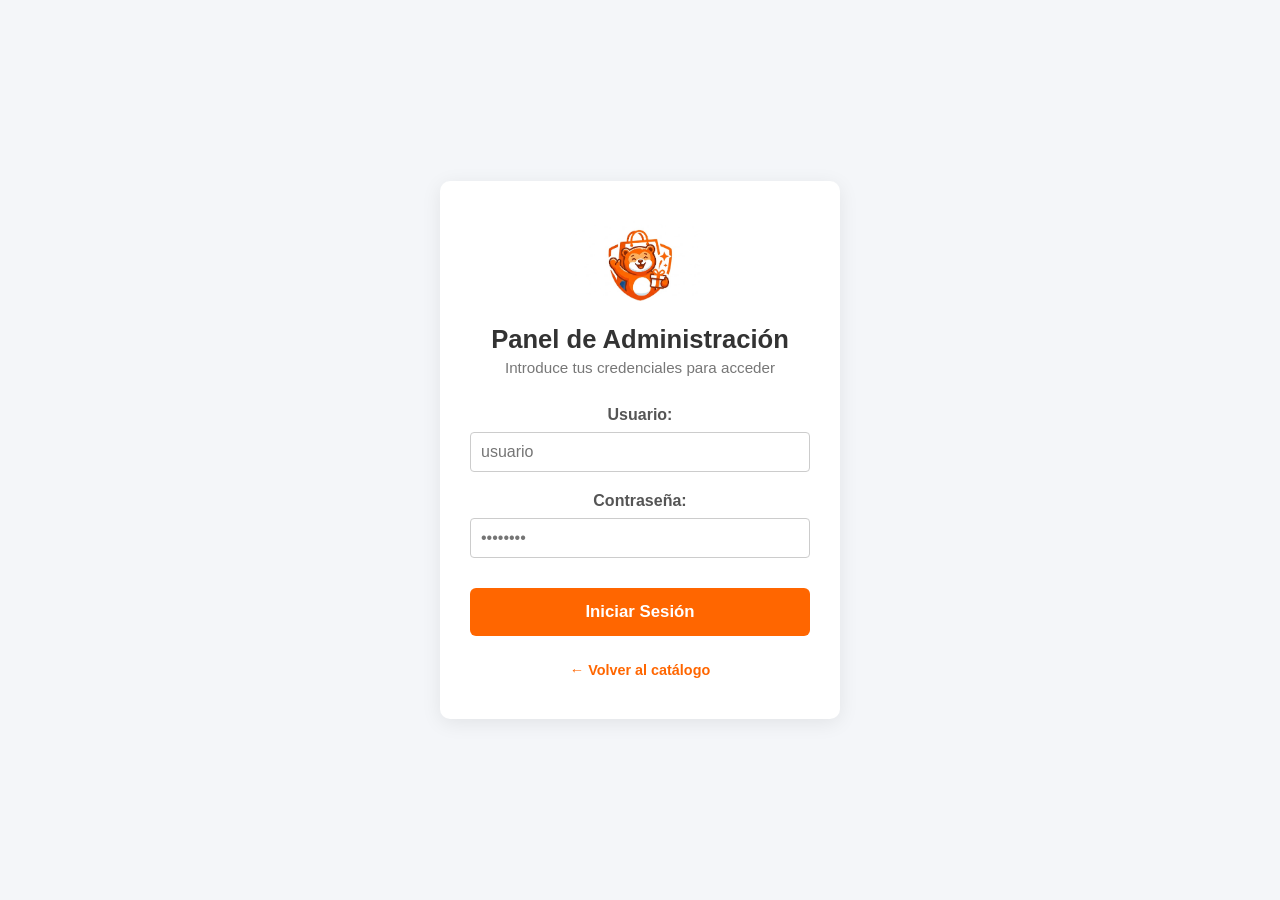
<file: index.html>
<!DOCTYPE html>
<html lang="es">
<head>
    <meta charset="UTF-8">
    <meta name="viewport" content="width=device-width, initial-scale=1.0">
    <title>Acceso Administrativo - Solutions Shield</title>
    <link rel="stylesheet" href="styles.css">
</head>
<body class="login-body">

    <!-- CONTENEDOR PRINCIPAL DEL LOGIN -->
    <div class="login-container">
        <!-- Logo institucional que te regresa al inicio si le das clic -->
        <div class="login-logo">
            <a href="index.html">
                <img src="botar.png" alt="Logo Solutions Shield" class="body-logo">
            </a>
        </div>

        <h2>Panel de Administración</h2>
        <p class="login-subtitle">Introduce tus credenciales para acceder</p>

        <!-- FORMULARIO DE ACCESO -->
        <form id="login-form">
            <div class="form-group">
                <label for="usuario">Usuario:</label>
                <input type="text" id="usuario" required placeholder="usuario" autocomplete="username">
            </div>

            <div class="form-group">
                <label for="password">Contraseña:</label>
                <input type="password" id="password" required placeholder="••••••••" autocomplete="current-password">
            </div>

            <button type="submit" class="btn-iniciar-sesion">Iniciar Sesión</button>
        </form>
        
        <!-- Enlace discreto para regresar al catálogo si te equivocaste de ruta -->
        <div class="login-footer-link">
            <a href="productos.html">← Volver al catálogo</a>
        </div>
    </div>

    <!-- SCRIPT DE VALIDACIÓN TEMPORAL (FRONT-END) -->
    <script>
        window.onload = function() {
            const formLogin = document.getElementById('login-form');

            if (formLogin) {
                formLogin.addEventListener('submit', function(event) {
                    event.preventDefault(); // Evita que la página se refresque
                    
                    const usuario = document.getElementById('usuario').value;
                    const contrasena = document.getElementById('password').value;

                    // Validación de prueba local (¡Luego la conectamos a algo más robusto!)
                    if (usuario === "admin" && contrasena === "1234") {
                        alert("¡Acceso concedido! Bienvenido al panel.");
                        window.location.href = 'admin-dashboard.html';
                        // Aquí redirigiremos a la interfaz del administrador (ej. admin-dashboard.html)
                        // window.location.href = 'admin-dashboard.html'; 
                    } else {
                        alert("Usuario o contraseña incorrectos. Intenta de nuevo.");
                    }
                });
            }
        };
    </script>
</body>
</html>
</file>
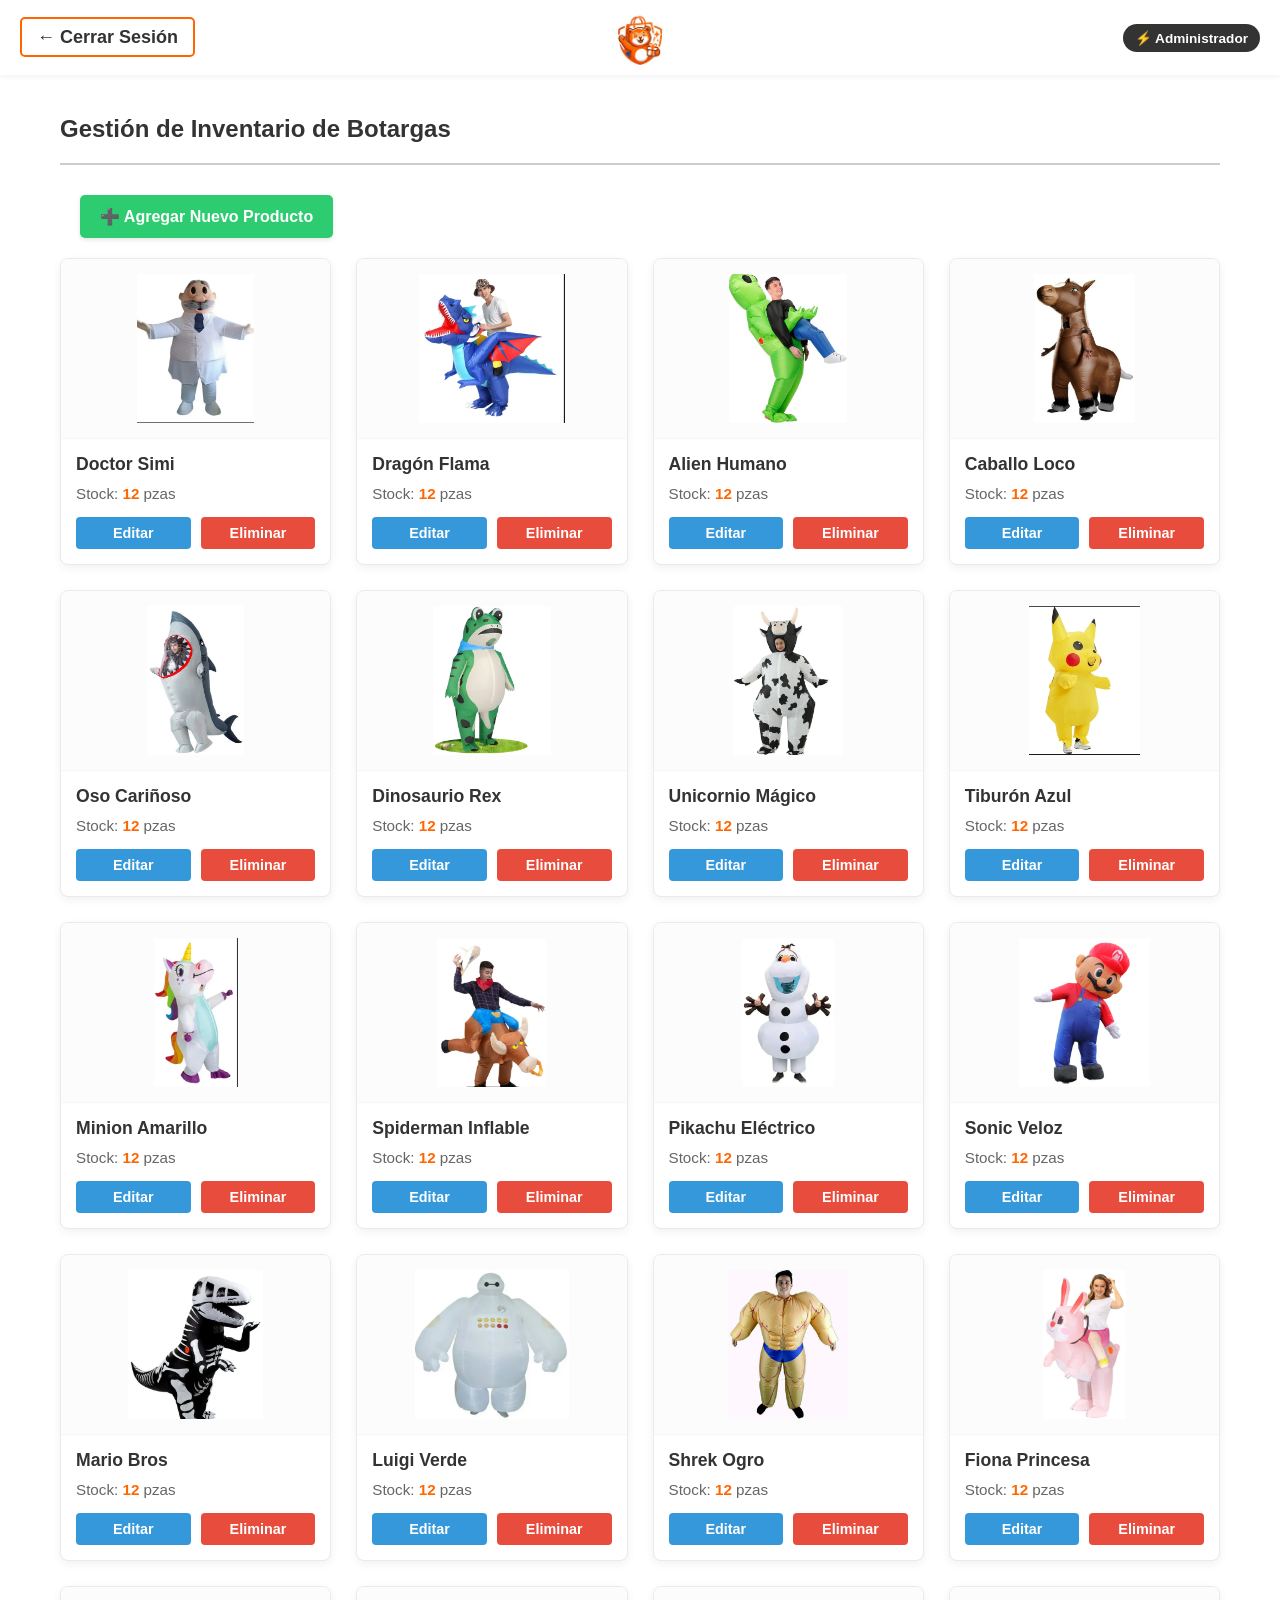
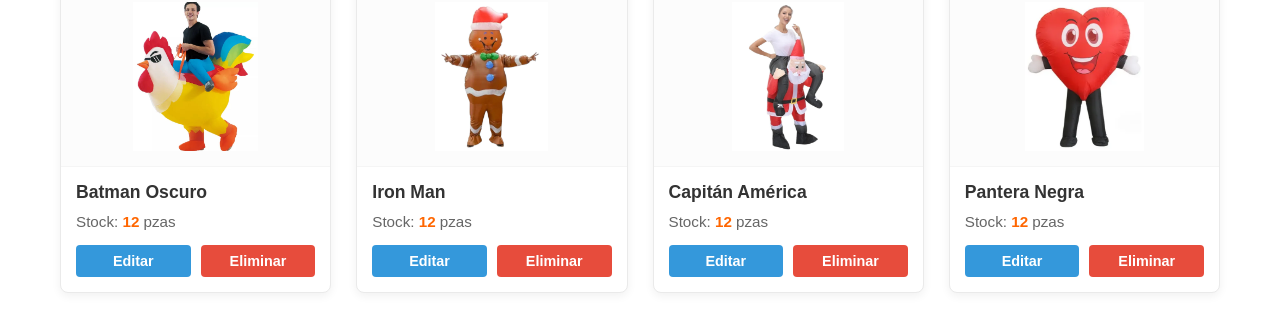
<file: admin-dashboard.html>
<!DOCTYPE html>
<html lang="es">
<head>
    <meta charset="UTF-8">
    <meta name="viewport" content="width=device-width, initial-scale=1.0">
    <title>Panel de Control - Solutions Shield</title>
    <link rel="stylesheet" href="styles.css">
</head>
<body>

    <header class="main-header">
        <div class="header-left">
            <div class="back-container">
                <a href="index.html" class="back-btn">← Cerrar Sesión</a>
            </div>
        </div>
        <div class="header-center">
            <div class="logo-link">
                <img src="botar.png" alt="Logo Solutions Shield" class="header-logo">
            </div>
        </div>
        <div class="header-right">
            <span class="admin-badge">⚡ Administrador</span>
        </div>
    </header>

  <main class="admin-main">
    <div class="admin-title-container">
        <h2>Gestión de Inventario de Botargas</h2>
    </div>

    <div class="admin-actions" style="margin: 0 0 20px 20px;">
        <button id="btn-abrir-modal" style="background-color: #2ecc71; color: white; padding: 12px 20px; border: none; border-radius: 5px; cursor: pointer; font-weight: bold; font-size: 1em; box-shadow: 0 2px 4px rgba(0,0,0,0.1);">
            ➕ Agregar Nuevo Producto
        </button>
    </div>

    <div id="modal-nuevo-producto" style="display: none; position: fixed; z-index: 1000; left: 0; top: 0; width: 100%; height: 100%; background-color: rgba(0,0,0,0.5); justify-content: center; align-items: center;">
        <div style="background-color: white; padding: 25px; border-radius: 8px; width: 400px; box-shadow: 0 4px 15px rgba(0,0,0,0.3); position: relative; font-family: sans-serif;">
            
            <h3 style="margin-top: 0; color: #2c3e50; border-bottom: 2px solid #ebd4c0; padding-bottom: 10px;">Agregar Nueva Botarga</h3>
            
            <label style="display: block; margin-top: 15px; font-weight: bold; color: #34495e;">Nombre del Producto:</label>
            <input type="text" id="new-nombre" placeholder="Ej. Botarga de Pikachu" style="width: 100%; padding: 8px; margin-top: 5px; border: 1px solid #ccc; border-radius: 4px; box-sizing: border-box;">

            <label style="display: block; margin-top: 15px; font-weight: bold; color: #34495e;">URL o Nombre de la Imagen:</label>
            <input type="text" id="new-imagen" placeholder="Ej. pikachu.png o botar.png" style="width: 100%; padding: 8px; margin-top: 5px; border: 1px solid #ccc; border-radius: 4px; box-sizing: border-box;">

            <label style="display: block; margin-top: 15px; font-weight: bold; color: #34495e;">Costo Inicial de Fábrica ($):</label>
            <input type="number" id="new-costo" placeholder="Ej. 583.33" style="width: 100%; padding: 8px; margin-top: 5px; border: 1px solid #ccc; border-radius: 4px; box-sizing: border-box;">

            <label style="display: block; margin-top: 15px; font-weight: bold; color: #34495e;">Stock Inicial:</label>
            <input type="number" id="new-stock" value="12" style="width: 100%; padding: 8px; margin-top: 5px; border: 1px solid #ccc; border-radius: 4px; box-sizing: border-box;">

            <label style="display: block; margin-top: 15px; font-weight: bold; color: #34495e;">Descripción del Producto:</label>
            <textarea id="new-descripcion" placeholder="Ej. Material premium inflable, ideal para fiestas infantiles..." style="width: 100%; padding: 8px; margin-top: 5px; border: 1px solid #ccc; border-radius: 4px; box-sizing: border-box; height: 80px; resize: none;"></textarea>

            <div style="margin-top: 25px; display: flex; justify-content: space-between;">
                <button id="btn-cerrar-modal" style="background-color: #e74c3c; color: white; padding: 10px 15px; border: none; border-radius: 4px; cursor: pointer; font-weight: bold;">Cancelar</button>
                <button id="btn-guardar-nuevo" style="background-color: #2ecc71; color: white; padding: 10px 15px; border: none; border-radius: 4px; cursor: pointer; font-weight: bold;">Guardar Producto</button>
            </div>
        </div>
    </div>

    <div id="contenedor-alertas" style="margin: 20px; padding: 15px; background: #fff3cd; border-left: 5px solid #ffc107; display: none;">
    <h4>⚠️ Avisos de Inventario Bajo:</h4>
    <ul id="lista-alertas"></ul>
</div>

    <div class="admin-grid" id="admin-grid"></div>
</main>

    <div class="modal-edit-overlay" id="edit-modal">
        <div class="modal-box modal-edit-box">
            <h3>Editar Producto</h3>
            <form id="edit-form">
                <input type="hidden" id="edit-id">

                <div class="form-group">
                    <label for="edit-nombre">Nombre del Producto:</label>
                    <input type="text" id="edit-nombre" required>
                </div>

                <div class="form-group">
                    <label for="edit-precio">Costo Inicial ($):</label>
                    <input type="number" id="edit-precio" required min="0" step="0.01" placeholder="0.00">
                </div>

                <div class="form-group">
                    <label for="edit-precio-ganancia">Precio al Público (Costo + 20% Ganancia):</label>
                    <input type="text" id="edit-precio-ganancia" class="input-readonly" readonly>
                </div>

                <div class="form-group">
                    <label for="edit-stock">Cantidad en Stock:</label>
                    <input type="number" id="edit-stock" required min="0">
                </div>
                
                <div class="form-group">
                <label for="edit-descripcion">Descripción:</label>
                <textarea id="edit-descripcion" style="width: 100%; height: 80px; padding: 8px; border: 1px solid #ccc; border-radius: 4px; box-sizing: border-box;"></textarea>
            </div>

                <div class="edit-actions-container">
                    <button type="submit" class="btn-action btn-save">Guardar Cambios</button>
                    <button type="button" class="btn-action btn-cancel" id="btn-cerrar-editor">Cancelar</button>
                </div>
            </form>
        </div>
    </div>
<script>
    const nombresDefecto = [
        "Doctor Simi", "Dragón Flama", "Alien Humano", "Caballo Loco", 
        "Oso Cariñoso", "Dinosaurio Rex", "Unicornio Mágico", "Tiburón Azul",
        "Minion Amarillo", "Spiderman Inflable", "Pikachu Eléctrico", "Sonic Veloz",
        "Mario Bros", "Luigi Verde", "Shrek Ogro", "Fiona Princesa",
        "Batman Oscuro", "Iron Man", "Capitán América", "Pantera Negra"
    ];
    
    let inventario = [];

    function cargarInventario() {
        const datosLocales = localStorage.getItem('inventarioBotargas');
        if (datosLocales) {
            inventario = JSON.parse(datosLocales);
        } else {
            for (let i = 1; i <= 20; i++) {
                inventario.push({
                    id: i,
                    nombre: nombresDefecto[i - 1] || `Botarga Modelo ${i}`,
                    precioInicial: 583.33,
                    stock: 12
                });
            }
            guardarEnStorage();
        }
    }

    function guardarEnStorage() {
        localStorage.setItem('inventarioBotargas', JSON.stringify(inventario));
    }

    function pintarProductos() {
        cargarInventario(); // Aseguramos leer lo último
        const grid = document.getElementById('admin-grid');
        let contenidoHTML = "";

        inventario.forEach(prod => {
            const rutaImagen = prod.img_custom ? prod.img_custom : `bo${prod.id}.png`;
            contenidoHTML += `
                <div class="admin-card" id="card-${prod.id}">
                    <div class="admin-card-img"><img src="${rutaImagen}" alt="${prod.nombre}"></div>
                    <div class="admin-card-info">
                        <h3>${prod.nombre}</h3>
                        <p class="admin-stock">Stock: <span id="stock-val-${prod.id}">${prod.stock}</span> pzas</p>
                        <div class="admin-actions">
                            <button class="btn-action btn-editar" onclick="abrirEditor(${prod.id})">Editar</button>
                            <button class="btn-action btn-eliminar" onclick="eliminarProducto(${prod.id})">Eliminar</button>
                        </div>
                    </div>
                </div>
            `;
        });
        grid.innerHTML = contenidoHTML;
    }

    // --- Lógica de Edición ---
    const modal = document.getElementById('edit-modal');
    const inputPrecio = document.getElementById('edit-precio');
    const inputGanancia = document.getElementById('edit-precio-ganancia');

    inputPrecio.addEventListener('input', function() {
        const valor = parseFloat(this.value) || 0;
        inputGanancia.value = `$ ${(valor * 1.20).toFixed(2)} MXN`;
    });

    function abrirEditor(id) {
        const prod = inventario.find(p => p.id === id);
        if (prod) {
            document.getElementById('edit-id').value = prod.id;
            document.getElementById('edit-nombre').value = prod.nombre;
            document.getElementById('edit-precio').value = prod.precioInicial;
            inputPrecio.dispatchEvent(new Event('input'));
            document.getElementById('edit-stock').value = prod.stock;
            document.getElementById('edit-descripcion').value = prod.descripcion_custom || "";
            modal.classList.add('active');
        }
    }

    document.getElementById('edit-form').addEventListener('submit', function(e) {
        e.preventDefault();
        const id = parseInt(document.getElementById('edit-id').value);
        const prod = inventario.find(p => p.id === id);

        if (prod) {
            prod.nombre = document.getElementById('edit-nombre').value;
            prod.precioInicial = parseFloat(document.getElementById('edit-precio').value);
            prod.stock = parseInt(document.getElementById('edit-stock').value);
            prod.descripcion_custom = document.getElementById('edit-descripcion').value;

            // Limpieza de alertas automática
            if (prod.stock >= 10) {
                let alertas = JSON.parse(localStorage.getItem('alertasAdmin')) || [];
                alertas = alertas.filter(a => a.id !== id);
                localStorage.setItem('alertasAdmin', JSON.stringify(alertas));
            }

            guardarEnStorage();
            pintarProductos();
            revisarAlertas();
            modal.classList.remove('active');
        }
    });

    function eliminarProducto(id) {
        if (confirm("¿Seguro que deseas eliminar este producto?")) {
            inventario = inventario.filter(p => p.id !== id);
            guardarEnStorage();
            pintarProductos();
            // Limpiar alerta si existía
            let alertas = JSON.parse(localStorage.getItem('alertasAdmin')) || [];
            localStorage.setItem('alertasAdmin', JSON.stringify(alertas.filter(a => a.id !== id)));
            revisarAlertas();
        }
    }

    // --- Lógica de Alertas ---
    function revisarAlertas() {
        let alertas = JSON.parse(localStorage.getItem('alertasAdmin')) || [];
        const contenedor = document.getElementById('contenedor-alertas');
        const lista = document.getElementById('lista-alertas');

        if (alertas.length > 0 && contenedor) {
            contenedor.style.display = 'block';
            lista.innerHTML = alertas.map(a => `
                <li>El producto <b>${a.nombre}</b> tiene ${a.stockActual} unidades. 
                    <button onclick="abrirEditor(${a.id})">Editar</button>
                </li>
            `).join('');
        } else if (contenedor) {
            contenedor.style.display = 'none';
        }
    }

    window.addEventListener('storage', (event) => {
        if (event.key === 'inventarioBotargas') {
            pintarProductos();
            revisarAlertas();
        }
    });

    // --- Arranque ---
    document.getElementById('btn-cerrar-editor').addEventListener('click', () => modal.classList.remove('active'));
    cargarInventario();
    pintarProductos();
    revisarAlertas();
</script>
    </script>
</body>
</html>
</file>
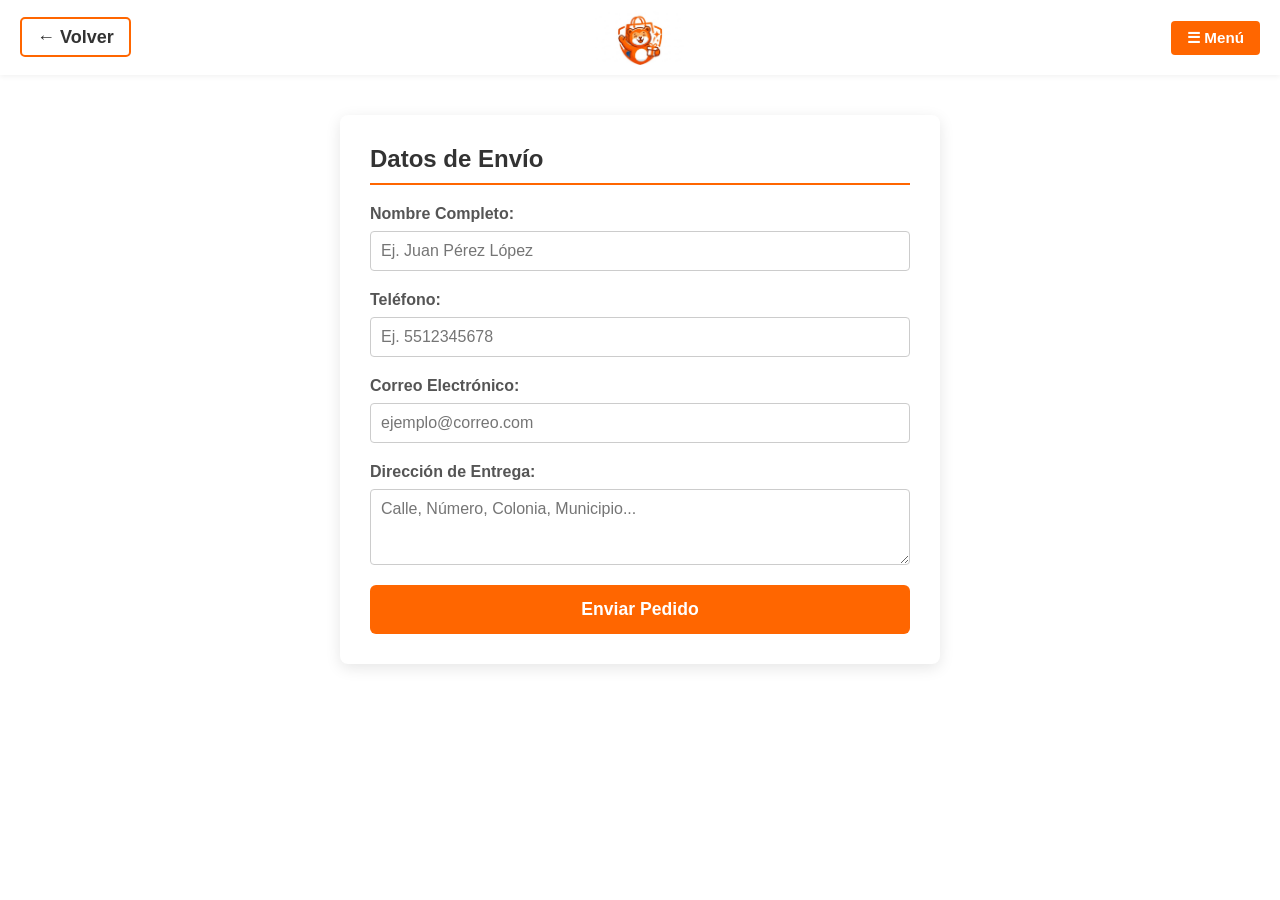
<file: checkout.html>
<!DOCTYPE html>
<html lang="es">
<head>
    <meta charset="UTF-8">
    <meta name="viewport" content="width=device-width, initial-scale=1.0">
    <title>Finalizar Compra - Botargas Shopping</title>
    <link rel="stylesheet" href="styles.css">
</head>
<body>

    <header class="main-header">
        <div class="header-left">
            <div class="back-container">
                <a href="carrito.html" class="back-btn">← Volver</a>
            </div>
        </div>

        <div class="header-center">
            <a href="index.html" class="logo-link">
                <img src="botar.png" alt="Logo Solutions Shield" class="header-logo">
            </a>
        </div>

        <div class="header-right">
            <div class="menu-container">
                <button class="menu-btn">☰ Menú</button>
                <nav class="dropdown-menu">
                    <a href="index.html">Inicio</a>
                    <a href="productos.html">Productos</a>
                    <a href="contacto.html">Contacto</a>
                </nav>
            </div>
        </div>
    </header>

    <main>
        <div class="checkout-container">
            <h2>Datos de Envío </h2>
            <form id="checkout-form">
                <div class="form-group">
                    <label for="nombre">Nombre Completo:</label>
                    <input type="text" id="nombre" required placeholder="Ej. Juan Pérez López">
                </div>
                <div class="form-group">
                    <label for="telefono">Teléfono:</label>
                    <input type="tel" id="telefono" required placeholder="Ej. 5512345678">
                </div>
                <div class="form-group">
                    <label for="correo">Correo Electrónico:</label>
                    <input type="email" id="correo" required placeholder="ejemplo@correo.com">
                </div>
                <div class="form-group">
                    <label for="direccion">Dirección de Entrega:</label>
                    <textarea id="direccion" rows="3" required placeholder="Calle, Número, Colonia, Municipio..."></textarea>
                </div>
                <button type="submit" class="btn-enviar-compra">Enviar Pedido</button>
            </form>
        </div>
    </main>

    <div class="modal-overlay" id="success-modal">
        <div class="modal-box">
            <div class="modal-icon">🎉</div>
            <h3>¡Compra Exitosa!</h3>
            <p>Tu pedido ha sido procesado de manera correcta. Pronto nos pondremos en contacto contigo.</p>
            <button class="btn-modal-close" id="btn-entendido">Entendido</button>
        </div>
    </div>

    <script>
        window.onload = function() {
            // Control Menú
            const botonMenu = document.querySelector('.menu-btn');
            const menuDesplegable = document.querySelector('.dropdown-menu');
            if (botonMenu && menuDesplegable) {
                botonMenu.addEventListener('click', function(e) {
                    e.stopPropagation();
                    menuDesplegable.style.display = (menuDesplegable.style.display === 'block' || menuDesplegable.style.display === 'flex') ? 'none' : 'flex';
                });
                document.addEventListener('click', function() { menuDesplegable.style.display = 'none'; });
            }

            // Control Formulario y Modal
            const formulario = document.getElementById('checkout-form');
            const modal = document.getElementById('success-modal');
            const btnEntendido = document.getElementById('btn-entendido');

            if (formulario && modal) {
                formulario.addEventListener('submit', function(event) {
                    event.preventDefault();
                    modal.classList.add('active');
                    localStorage.removeItem('cantidadCarrito');
                });
            }
            if (btnEntendido) {
                btnEntendido.addEventListener('click', function() {
                    modal.classList.remove('active');
                    window.location.href = 'productos.html';
                });
            }
        };
    </script>
</body>
</html>
</file>
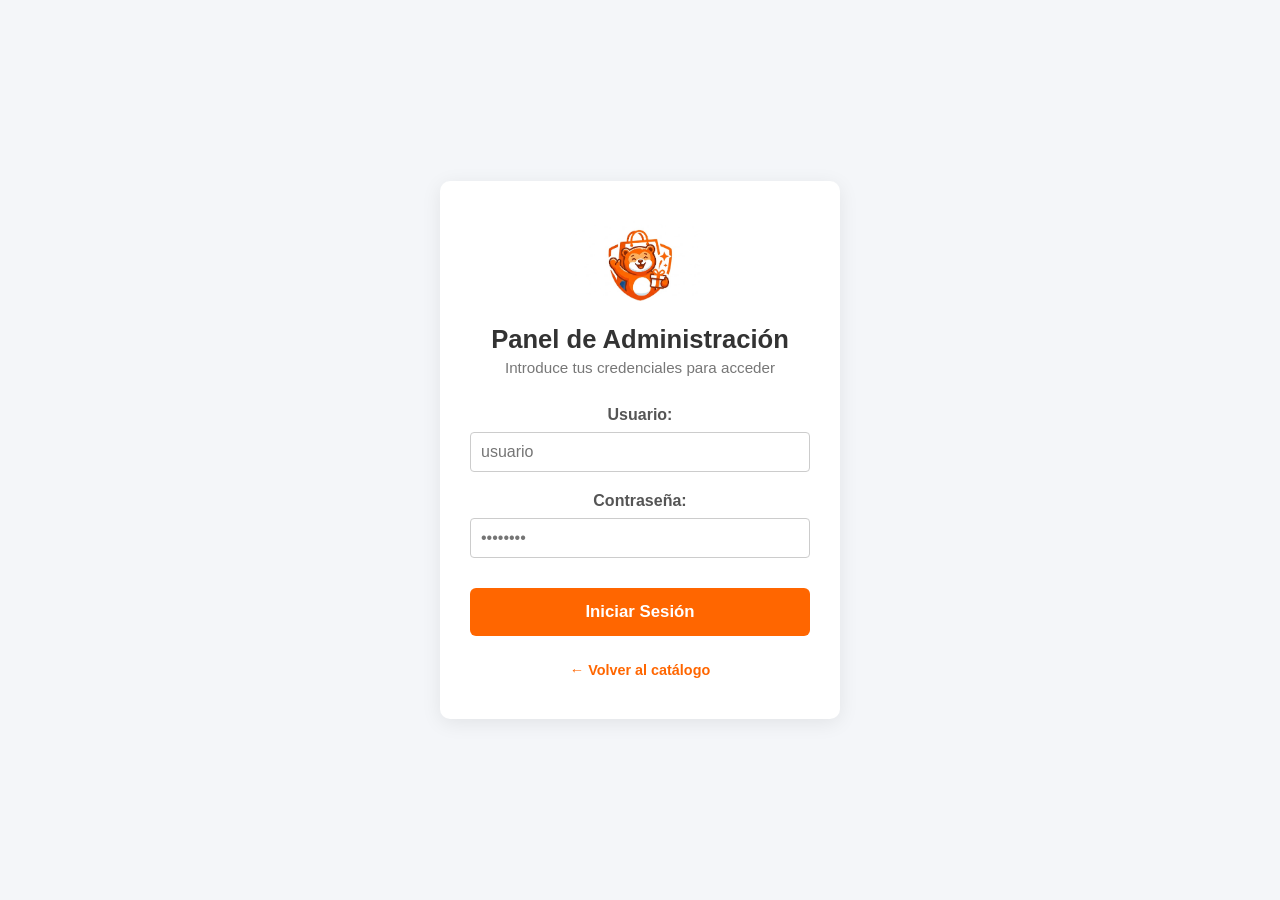
<file: login.html>
<!DOCTYPE html>
<html lang="es">
<head>
    <meta charset="UTF-8">
    <meta name="viewport" content="width=device-width, initial-scale=1.0">
    <title>Acceso Administrativo - Solutions Shield</title>
    <link rel="stylesheet" href="styles.css">
</head>
<body class="login-body">

    <!-- CONTENEDOR PRINCIPAL DEL LOGIN -->
    <div class="login-container">
        <!-- Logo institucional que te regresa al inicio si le das clic -->
        <div class="login-logo">
            <a href="index.html">
                <img src="botar.png" alt="Logo Solutions Shield" class="body-logo">
            </a>
        </div>

        <h2>Panel de Administración</h2>
        <p class="login-subtitle">Introduce tus credenciales para acceder</p>

        <!-- FORMULARIO DE ACCESO -->
        <form id="login-form">
            <div class="form-group">
                <label for="usuario">Usuario:</label>
                <input type="text" id="usuario" required placeholder="usuario" autocomplete="username">
            </div>

            <div class="form-group">
                <label for="password">Contraseña:</label>
                <input type="password" id="password" required placeholder="••••••••" autocomplete="current-password">
            </div>

            <button type="submit" class="btn-iniciar-sesion">Iniciar Sesión</button>
        </form>
        
        <!-- Enlace discreto para regresar al catálogo si te equivocaste de ruta -->
        <div class="login-footer-link">
            <a href="productos.html">← Volver al catálogo</a>
        </div>
    </div>

    <!-- SCRIPT DE VALIDACIÓN TEMPORAL (FRONT-END) -->
    <script>
        window.onload = function() {
            const formLogin = document.getElementById('login-form');

            if (formLogin) {
                formLogin.addEventListener('submit', function(event) {
                    event.preventDefault(); // Evita que la página se refresque
                    
                    const usuario = document.getElementById('usuario').value;
                    const contrasena = document.getElementById('password').value;

                    // Validación de prueba local (¡Luego la conectamos a algo más robusto!)
                    if (usuario === "admin" && contrasena === "1234") {
                        alert("¡Acceso concedido! Bienvenido al panel.");
                        window.location.href = 'admin-dashboard.html';
                        // Aquí redirigiremos a la interfaz del administrador (ej. admin-dashboard.html)
                        // window.location.href = 'admin-dashboard.html'; 
                    } else {
                        alert("Usuario o contraseña incorrectos. Intenta de nuevo.");
                    }
                });
            }
        };
    </script>
</body>
</html>
</file>
<file: styles.css>
* {
    margin: 0;
    padding: 0;
    box-sizing: border-box;
    font-family: 'Segoe UI', Tahoma, Geneva, Verdana, sans-serif;
}

body {
    background-color: #ffffff;
    color: #333333;
}

/* Encabezado y Menú Desplegable (Superior Derecha) */
header {
    display: flex;
    justify-content: flex-end; /* Por defecto los elementos se alinean a la derecha */
    align-items: center;
    padding: 20px;
    background-color: #ffffff;
}

header:has(.back-container) {
    justify-content: space-between;
}

.menu-container {
    position: relative;
    display: inline-block;
}

.menu-btn {
    background-color: #ff6600; /* Naranja */
    color: white;
    padding: 10px 20px;
    font-size: 16px;
    border: none;
    border-radius: 5px;
    cursor: pointer;
    transition: background 0.3s;
}

.menu-btn:hover {
    background-color: #e05500;
}

/* Efecto para mostrar el menú al pasar el mouse (Hover) */
.dropdown-menu {
    display: none;
    position: absolute;
    right: 0; /* Se alinea justo al borde derecho del botón */
    background-color: #ffffff;
    min-width: 160px;
    box-shadow: 0px 8px 16px rgba(0,0,0,0.15);
    border-radius: 5px;
    z-index: 10; /* Asegura que flote por encima de todo */
    border: 1px solid #ff6600;
}

.dropdown-menu a {
    color: #333333;
    padding: 12px 16px;
    text-decoration: none;
    display: block;
    transition: background 0.2s;
}

.dropdown-menu a:hover {
    background-color: #ff6600;
    color: white;
}

.menu-container:hover .dropdown-menu {
    display: block;
}

/* Contenedor Principal */
.main-container {
    max-width: 1000px;
    margin: 0 auto;
    padding: 20px;
    text-align: center;
}

/* Logo y Nombre */
.brand-header {
    margin-bottom: 40px;
}

.logo {
    max-width: 150px;
    height: auto;
    margin-bottom: 15px;
}

.brand-header h1 {
    font-size: 2.5rem;
    color: #ff6600;
    text-transform: uppercase;
}

/* ¿Quiénes Somos? */
.about-us {
    background-color: #ff6600;
    color: #ffffff;
    padding: 40px 20px;
    border-radius: 8px;
    margin-bottom: 40px;
}

.about-us h2 {
    margin-bottom: 15px;
    font-size: 2rem;
}

/* Grid para Misión, Visión y Valores */
.info-grid {
    display: grid;
    grid-template-columns: 1fr 1fr;
    gap: 20px;
    text-align: left;
}

.info-box {
    background-color: #f9f9f9;
    border-left: 5px solid #ff6600;
    padding: 20px;
    border-radius: 4px;
    box-shadow: 0 2px 5px rgba(0,0,0,0.05);
}

/* Alineaciones específicas */
.left {
    grid-column: 1;
}

.right {
    grid-column: 2;
}

.info-box h3 {
    color: #ff6600;
    margin-bottom: 10px;
    font-size: 1.5rem;
}

.info-box ul {
    margin-left: 20px;
}

/* Pie de página */
footer {
    background-color: #333333;
    color: #ffffff;
    text-align: center;
    padding: 20px;
    margin-top: 60px;
    font-size: 0.9rem;
}

/* Responsivo para celulares */
@media (max-width: 768px) {
    .info-grid {
        grid-template-columns: 1fr;
    }
    .left, .right {
        grid-column: auto;
    }
}
/* --- ESTILOS ADICIONALES PARA LA PÁGINA DE PRODUCTOS --- */

/* Rejilla para los productos: muestra 4 columnas en pantallas grandes */
.products-grid {
    display: grid;
    grid-template-columns: repeat(auto-fill, minmax(220px, 1fr));
    gap: 30px;
    padding: 20px 0;
    text-align: center;
}

/* Tarjeta individual de producto */
.product-card {
    background-color: #ffffff;
    border: 1px solid #e0e0e0;
    border-radius: 8px;
    padding: 15px;
    box-shadow: 0 4px 6px rgba(0,0,0,0.05);
    transition: transform 0.3s, box-shadow 0.3s;
}

/* Efecto al pasar el mouse por encima del producto */
.product-card:hover {
    transform: translateY(-5px);
    box-shadow: 0 6px 12px rgba(255, 102, 0, 0.15);
    border-color: #ff6600;
}

/* Imagen del producto */
.product-img {
    width: 100%;
    height: 200px;
    object-fit: contain; /* Ajusta la imagen sin deformarla */
    border-radius: 4px;
    background-color: #f9f9f9; /* Fondo gris claro mientras carga la imagen */
    margin-bottom: 15px;
}

/* Nombre del producto */
.product-name {
    font-size: 1.1rem;
    color: #333333;
    margin-bottom: 8px;
    height: 45px; /* Altura fija para que alineen parejos */
    display: flex;
    align-items: center;
    justify-content: center;
}

/* Precio destacado en naranja */
.product-price {
    font-size: 1.2rem;
    font-weight: bold;
    color: #ff6600;
}
.back-container {
    display: inline-block;
}

.back-btn {
    color: #ff6600; /* Color naranja oficial */
    text-decoration: none;
    font-size: 18px;
    font-weight: bold;
    padding: 8px 15px;
    border: 1px solid #ff6600;
    border-radius: 5px;
    transition: all 0.3s ease;
}

/* Efecto cuando pasas el mouse por encima de la flecha */
.back-btn:hover {
    background-color: #ff6600;
    color: #ffffff;
}
/* === ESTILOS PARA EL BOTÓN VOLVER === */
.back-container {
    display: inline-block;
}

.back-btn {
    color: #ff6600; /* Naranja oficial de Botargas Shopping */
    text-decoration: none; /* Quita el subrayado feo */
    font-size: 18px; /* Un poco más grande para que sea legible */
    font-weight: bold; /* Letra negrita */
    padding: 8px 15px; /* Espaciado interno para que parezca botón */
    border: 2px solid #ff6600; /* Borde naranja sólido */
    border-radius: 5px; /* Bordes redondeados */
    transition: all 0.3s ease; /* Transición suave para el efecto hover */
    margin-right: auto; /* Truco para asegurar que se empuje al inicio del header flex */
}

/* Efecto al pasar el mouse (Hover) */
.back-btn:hover {
    background-color: #ff6600; /* Fondo naranja */
    color: #ffffff; /* Texto blanco */
}
/* --- ESTILOS PARA LA PÁGINA DETALLE DE PRODUCTO --- */

/* Alineación del carrito y el menú juntos */
.header-right {
    display: flex;
    align-items: center;
    gap: 25px;
}

/* Contenedor del Carrito */
.cart-container {
    position: relative;
    font-size: 24px;
    cursor: pointer;
}

/* La burbuja naranja del contador arriba del carrito */
.cart-badge {
    position: absolute;
    top: -8px;
    right: -10px;
    background-color: #ff6600;
    color: white;
    font-size: 12px;
    font-weight: bold;
    padding: 2px 7px;
    border-radius: 50%;
    box-shadow: 0 2px 5px rgba(0,0,0,0.2);
    transition: transform 0.2s ease;
}

/* Estructura del Detalle del Producto */
.detail-container {
    display: block; /* Estructura limpia lineal/bloques */
    max-width: 800px;
    margin: 40px auto;
    background-color: #ffffff;
    border: 1px solid #e0e0e0;
    border-radius: 8px;
    padding: 30px;
    text-align: left;
    box-shadow: 0 4px 10px rgba(0,0,0,0.05);
}

.detail-img-box {
    text-align: center;
    margin-bottom: 30px;
}

.detail-img {
    max-width: 100%;
    height: 350px;
    object-fit: contain;
    border-radius: 6px;
}

.detail-price {
    font-size: 2rem;
    color: #ff6600;
    font-weight: bold;
    margin-bottom: 20px;
}

.detail-info-box h3 {
    color: #333333;
    margin-bottom: 10px;
    font-size: 1.3rem;
}

.detail-description {
    font-size: 1.1rem;
    line-height: 1.6;
    color: #666666;
    margin-bottom: 30px;
}

/* Botones de Acción */
.action-buttons {
    display: block;
}

.btn-primary, .btn-secondary {
    display: inline-block;
    padding: 12px 25px;
    font-size: 16px;
    font-weight: bold;
    border-radius: 5px;
    cursor: pointer;
    border: none;
    transition: background 0.3s;
    margin-right: 15px;
    margin-bottom: 10px;
}

/* Botón Comprar Ahora (Naranja sólido) */
.btn-primary {
    background-color: #ff6600;
    color: white;
}

.btn-primary:hover {
    background-color: #e05500;
}

/* Botón Agregar al Carrito (Borde Naranja) */
.btn-secondary {
    background-color: transparent;
    color: #ff6600;
    border: 2px solid #ff6600;
}

.btn-secondary:hover {
    background-color: #ff6600;
    color: white;
}
/* Obliga a que toda la tarjeta de producto sea cliqueable */
.product-card a {
    display: block;
    text-decoration: none;
    color: inherit;
    height: 100%;
}

/* Por si acaso la imagen bloquea el clic, este truco hace que el enlace la traspase */
.product-img {
    pointer-events: none; 
}
  .carrito-container {
            max-width: 800px;
            margin: 40px auto;
            padding: 20px;
            background: #fff;
            border-radius: 8px;
            box-shadow: 0 4px 10px rgba(0,0,0,0.1);
        }
        .btn-volver {
            display: inline-flex;
            align-items: center;
            text-decoration: none;
            color: #333;
            font-weight: bold;
            margin-bottom: 20px;
        }
        .carrito-items {
            margin-top: 20px;
        }
        .carrito-item {
            display: flex;
            align-items: center;
            justify-content: space-between;
            padding: 15px 0;
            border-bottom: 1px solid #eee;
        }
        .item-info {
            display: flex;
            align-items: center;
            gap: 15px;
        }
        .item-img {
            width: 70px;
            height: 70px;
            object-fit: contain;
            border: 1px solid #ddd;
            border-radius: 4px;
        }
        .item-name {
            font-size: 1.1rem;
            font-weight: bold;
            color: #333;
        }
        .item-price {
            color: #666;
            margin-top: 4px;
        }
        .btn-eliminar {
            background: #ff4d4d;
            color: white;
            border: none;
            padding: 8px 12px;
            border-radius: 4px;
            cursor: pointer;
            font-weight: bold;
            transition: background 0.2s;
        }
        .btn-eliminar:hover {
            background: #e60000;
        }
        .carrito-total {
            text-align: right;
            margin-top: 25px;
            font-size: 1.4rem;
            font-weight: bold;
            color: #d35400; /* Reemplaza por tu color naranja principal */
        }
        .carrito-vacio {
            text-align: center;
            padding: 40px;
            color: #888;
            font-size: 1.2rem;
        }
        .btn-buy {
    display: inline-block;
    text-align: center;
    text-decoration: none;
    /* Conserva aquí tus demás estilos como padding, background-color, etc. */
}
/* --- ESTILOS PARA LOS BOTONES DE PRODUCTO (CORRECCIÓN) --- */

/* Contenedor para que no se encimen */
.product-buttons {
    display: flex;
    gap: 15px; /* Separación entre ellos */
    margin-top: 20px;
    align-items: center; /* Centrado vertical */
}

/* Base para ambos botones (tamaño, bordes, fuente) */
.btn-add-cart, .btn-comprar {
    padding: 12px 24px;
    font-size: 1rem;
    font-weight: bold;
    border-radius: 4px; /* Bordes redondeados */
    cursor: pointer;
    transition: all 0.3s ease;
    display: inline-block;
    text-align: center;
}

/* Estilo del botón 1: Agregar al Carrito (Borde Naranja) */
.btn-add-cart {
    background-color: transparent;
    border: 2px solid #ff6600; /* Color naranja */
    color: #ff6600;
}

.btn-add-cart:hover {
    background-color: #ff660010; /* Fondo naranja muy tenue al pasar el mouse */
}

/* Estilo del botón 2: Comprar Ahora (Naranja Relleno) */
.btn-comprar {
    background-color: #ff6600; /* Naranja relleno */
    border: 2px solid #ff6600;
    color: white;
}

.btn-comprar:hover {
    background-color: #e65c00; /* Naranja más oscuro al pasar el mouse */
    border-color: #e65c00;
}
/* --- ESTILOS PARA LAS FILAS DINÁMICAS DEL CARRITO --- */

/* Cada fila de producto */
.carrito-item {
    display: flex;
    justify-content: space-between;
    align-items: center;
    padding: 15px;
    border-bottom: 1px solid #e0e0e0;
    margin-bottom: 15px;
    background-color: #fff;
    border-radius: 6px;
    box-shadow: 0 2px 4px rgba(0,0,0,0.02);
}

/* Contenedor de Imagen + Texto */
.item-info {
    display: flex;
    align-items: center;
    gap: 15px;
}

/* Miniatura de la botarga */
.item-img {
    width: 70px;
    height: 70px;
    object-fit: cover;
    border-radius: 6px;
    border: 1px solid #ddd;
}

/* Nombre del producto comprado */
.item-name {
    font-size: 1.1rem;
    font-weight: bold;
    color: #333;
    margin-bottom: 5px;
}

/* Precio unitario */
.item-price {
    font-size: 0.95rem;
    color: #666;
}

/* Botón Eliminar individual (Rojo sutil) */
.btn-eliminar {
    background-color: #ff4d4d;
    color: white;
    border: none;
    padding: 8px 16px;
    font-size: 0.9rem;
    font-weight: bold;
    border-radius: 4px;
    cursor: pointer;
    transition: background-color 0.2s ease;
}

.btn-eliminar:hover {
    background-color: #ff1a1a;
}

/* Mensaje cuando no hay nada comprado */
.carrito-vacio {
    text-align: center;
    padding: 40px 20px;
    font-size: 1.2rem;
    color: #777;
}
/* --- DISEÑO DEL HEADER Y MENÚ SUPERIOR --- */
.main-header {
    background-color: #222222; /* El color oscuro que ya tienes de fondo */
    padding: 10px 20px;
    box-shadow: 0 2px 5px rgba(0,0,0,0.1);
}

.header-container {
    max-width: 1200px;
    margin: 0 auto;
    display: flex;
    justify-content: space-between;
    align-items: center;
}

/* Control del tamaño y animación del logo real */
.main-logo {
    height: 45px; /* Altura ideal para la barra de navegación */
    width: auto;
    object-fit: contain;
    display: block;
    transition: transform 0.2s ease;
}

.main-logo:hover {
    transform: scale(1.05);
}

/* Texto del enlace del carrito en el menú */
.nav-cart-link {
    color: white;
    text-decoration: none;
    font-weight: bold;
    font-size: 1rem;
}

/* --- DISEÑO DEL NUEVO BOTÓN "VOLVER AL CATÁLOGO" --- */
.btn-volver {
    display: inline-block;
    padding: 10px 22px;
    font-size: 0.95rem;
    font-weight: bold;
    color: #444;
    background-color: #f8f9fa;
    border: 1px solid #dddddd;
    border-radius: 30px; /* Forma de óvalo/píldora limpia */
    text-decoration: none;
    margin-top: 20px;
    margin-bottom: 20px;
    transition: all 0.3s ease;
    box-shadow: 0 2px 4px rgba(0,0,0,0.05);
}

.btn-volver:hover {
    background-color: #ff6600; /* Cambia al naranja característico de tu tienda */
    color: white;
    border-color: #ff6600;
    box-shadow: 0 4px 10px rgba(255, 102, 0, 0.25);
    transform: translateX(-4px); /* Pequeño desplazamiento de retroceso */
}
/* --- ESTILO PARA EL BOTÓN INFORMATIVO DEL CARRITO --- */
.btn-carrito-nav {
    display: inline-block;
    padding: 10px 20px;
    font-size: 0.95rem;
    font-weight: bold;
    color: #333;
    background-color: #f5f5f5;
    border: 1px solid #ddd;
    border-radius: 25px; /* Misma forma de píldora que el de volver */
    text-decoration: none; /* Le quita la línea morada de abajo */
    margin-left: 10px; /* Separación horizontal del botón volver */
    transition: all 0.3s ease;
}

/* El número contador dentro del botón */
#cart-count {
    background-color: #ff6600; /* Naranja Solutions Shield */
    color: white;
    padding: 2px 8px;
    border-radius: 50%;
    font-size: 0.85rem;
    margin-left: 5px;
    display: inline-block;
    transition: transform 0.2s ease;
}

/* Efecto hover al pasar el cursor */
.btn-carrito-nav:hover {
    background-color: #e9e9e9;
    border-color: #ccc;
    box-shadow: 0 2px 5px rgba(0,0,0,0.05);
}
/* Mueve el botón del carrito a la esquina derecha del encabezado del catálogo */
.cart-catalog-container {
    position: absolute;
    right: 20px;
    top: 50%;
    transform: translateY(-50%);
}

/* Por si acaso estás usando pantallas pequeñas o celulares */
@media (max-width: 600px) {
    .brand-header {
        display: flex;
        flex-direction: column;
        align-items: center;
    }
    .cart-catalog-container {
        position: static;
        transform: none;
        margin-top: 15px;
    }
}

/* --- ESTILOS UNIFICADOS PARA EL CARRITO ÚNICO --- */

/* 1. Contenedor del menú para alinear los elementos */
.menu-container {
    display: flex;
    align-items: center; /* Centra verticalmente */
    gap: 15px;          /* Espacio entre carrito y menú */
    position: relative; /* Para el posicionamiento del menú desplegable */
    z-index: 100;       /* Asegura que el menú esté arriba */
}

/* 2. El estilo tipo "píldora" para el carrito en el catálogo */
.btn-carrito-nav {
    display: inline-flex;  /* Usa flex para alinear icono y texto internamente */
    align-items: center;
    padding: 10px 20px;    /* Ajuste de relleno para que se vea sustancial */
    font-size: 1rem;
    font-weight: bold;
    color: #333;
    background-color: #f5f5f5;
    border: 1px solid #ddd;
    border-radius: 30px;      /* Forma de píldora limpia */
    text-decoration: none;    /* Le quita la línea subrayada */
    transition: all 0.3s ease;
    cursor: pointer;
}

/* 3. Animación ligera al pasar el mouse */
.btn-carrito-nav:hover {
    background-color: #e9e9e9;
    border-color: #ccc;
    transform: scale(1.03);   /* Un pequeño brinco visual sutil */
}

/* 4. La burbuja naranja del número de productos */
#cart-count {
    background-color: #ff6600; /* Naranja Solutions Shield */
    color: white;
    padding: 2px 10px;        /* Un poco más de ancho */
    border-radius: 50%;        /* Lo hace completamente redondo */
    font-size: 0.9rem;
    margin-left: 8px;          /* Separación del texto */
    display: inline-block;
    min-width: 1.5em;          /* Ancho mínimo para números de una cifra */
    text-align: center;
}

/* Asegura que el icono de carrito se alinee bien */
.btn-carrito-nav::before {
    margin-right: 5px;
}
/* --- CORRECCIÓN DEL MENÚ DESPLEGABLE --- */

/* Asegura que el contenedor alinee todo en fila y no rompa los botones */
.menu-container {
    display: flex;
    align-items: center;
    gap: 12px;
    position: relative; /* Mantiene la referencia para el despliegue */
}

/* El botón de Menú naranja debe mantener su forma de bloque */
.menu-btn {
    background-color: #ff6600;
    color: white;
    border: none;
    padding: 8px 16px;
    font-size: 0.95rem;
    font-weight: bold;
    border-radius: 4px;
    cursor: pointer;
    display: inline-block; /* Evita que se colapse */
}

/* La lista corregida: se alineará a la derecha, justo debajo del botón naranja */
.dropdown-menu {
    position: absolute;
    top: 100%;          /* Cae justo abajo de la barra */
    right: 0;           /* Se alinea perfectamente con el borde derecho de la pantalla */
    left: auto;         /* Cancela cualquier alineación vieja a la izquierda */
    background-color: white;
    border: 1px solid #ff6600;
    border-radius: 6px;
    box-shadow: 0 4px 12px rgba(0,0,0,0.15);
    display: none;      /* Tu JavaScript se encargará de cambiar esto a flex o block al dar clic */
    flex-direction: column;
    min-width: 160px;
    z-index: 2000;      /* Se asegura de flotar por encima de las fotos de las botargas */
    overflow: hidden;
}

/* Estilo para los enlaces de adentro */
.dropdown-menu a {
    padding: 12px 20px;
    color: #333;
    text-decoration: none;
    font-size: 0.95rem;
    text-align: left;
    border-bottom: 1px solid #f5f5f5;
    display: block;
}

/* Cambio de color al pasar el mouse por las opciones */
.dropdown-menu a:hover {
    background-color: #ff6600;
    color: white;
}

.btn-comprar-ahora {
    display: inline-block;
    background-color: #ff6600;
    color: white;
    padding: 12px 30px;
    font-size: 1.1rem;
    font-weight: bold;
    text-decoration: none;
    border-radius: 6px;
    transition: background 0.2s, transform 0.2s;
    cursor: pointer;
    box-shadow: 0 4px 6px rgba(0,0,0,0.1);
}

.btn-comprar-ahora:hover {
    background-color: #e65c00;
    transform: scale(1.02);
}

/* ==========================================
   ESTILOS PARA LA BARRA SUPERIOR (HEADER)
   ========================================== */
.main-header {
    display: flex;
    justify-content: space-between;
    align-items: center;
    padding: 10px 20px;
    background-color: #fff;
    position: relative;
    box-shadow: 0 2px 5px rgba(0,0,0,0.05);
}

.header-left, .header-center, .header-right {
    flex: 1;
    display: flex;
}

.header-left { justify-content: flex-start; }
.header-center { justify-content: center; }
.header-right { justify-content: flex-end; gap: 15px; }

.back-btn {
    text-decoration: none;
    font-weight: bold;
    color: #333;
}

.header-logo {
    height: 55px;
    width: auto;
    display: block;
}

.logo-link {
    display: block;
    transition: transform 0.2s;
}

.logo-link:hover {
    transform: scale(1.05);
}


/* ==========================================
   ESTILOS DEL FORMULARIO (CHECKOUT)
   ========================================== */
.checkout-container {
    max-width: 600px;
    margin: 40px auto;
    background: white;
    padding: 30px;
    border-radius: 8px;
    box-shadow: 0 4px 15px rgba(0,0,0,0.1);
}

.checkout-container h2 {
    margin-bottom: 20px;
    color: #333;
    border-bottom: 2px solid #ff6600;
    padding-bottom: 10px;
}

.form-group {
    margin-bottom: 20px;
    display: flex;
    flex-direction: column;
}

.form-group label {
    font-weight: bold;
    margin-bottom: 8px;
    color: #555;
}

.form-group input, .form-group textarea {
    padding: 10px;
    border: 1px solid #ccc;
    border-radius: 4px;
    font-size: 1rem;
    transition: border-color 0.2s;
}

.form-group input:focus, .form-group textarea:focus {
    border-color: #ff6600;
    outline: none;
}

.btn-enviar-compra {
    width: 100%;
    background-color: #ff6600;
    color: white;
    border: none;
    padding: 14px;
    font-size: 1.1rem;
    font-weight: bold;
    border-radius: 6px;
    cursor: pointer;
    transition: background 0.2s;
}

.btn-enviar-compra:hover {
    background-color: #e65c00;
}


/* ==========================================
   ESTILOS DE LA VENTANA EMERGENTE (MODAL)
   ========================================== */
.modal-overlay {
    position: fixed;
    top: 0;
    left: 0;
    width: 100%;
    height: 100%;
    background: rgba(0, 0, 0, 0.5);
    display: flex;
    justify-content: center;
    align-items: center;
    z-index: 3000;
    visibility: hidden;
    opacity: 0;
    transition: opacity 0.3s ease, visibility 0.3s ease;
}

.modal-box {
    background: white;
    padding: 30px;
    border-radius: 10px;
    text-align: center;
    box-shadow: 0 5px 25px rgba(0,0,0,0.2);
    max-width: 400px;
    width: 90%;
    transform: scale(0.8);
    transition: transform 0.3s ease;
}

.modal-overlay.active {
    visibility: visible;
    opacity: 1;
}

.modal-overlay.active .modal-box {
    transform: scale(1);
}

.modal-icon {
    font-size: 4rem;
    color: #4cd137;
    margin-bottom: 15px;
}

.btn-modal-close {
    margin-top: 20px;
    background-color: #333;
    color: white;
    border: none;
    padding: 10px 20px;
    border-radius: 4px;
    cursor: pointer;
}
/* ==========================================
   ESTILOS PARA LA PÁGINA DE CONTACTO
   ========================================== */
.contacto-container {
    max-width: 500px;
    margin: 50px auto;
    background: white;
    padding: 40px 30px;
    border-radius: 8px;
    box-shadow: 0 4px 15px rgba(0,0,0,0.1);
    text-align: center; /* Centra el título y el logo del cuerpo */
}

.contacto-logo-body {
    margin-bottom: 15px;
}

.body-logo {
    height: 80px; /* Un poco más grande para el cuerpo */
    width: auto;
}

.contacto-container h2 {
    font-size: 2rem;
    color: #333;
    margin-bottom: 30px;
    position: relative;
    display: inline-block;
}

/* Línea decorativa naranja debajo de "Contáctanos" */
.contacto-container h2::after {
    content: '';
    display: block;
    width: 60px;
    height: 3px;
    background-color: #ff6600;
    margin: 8px auto 0 auto;
    border-radius: 2px;
}

.contacto-info {
    text-align: left; /* Los datos se alinean a la izquierda para leerse mejor */
    margin-top: 20px;
}

.info-item {
    display: flex;
    align-items: center;
    gap: 15px;
    padding: 15px 0;
    border-bottom: 1px solid #f5f5f5;
}

.info-item:last-child {
    border-bottom: none; /* Quita la línea al último elemento */
}

.info-item .icon {
    font-size: 1.8rem;
    background-color: #fff0e6; /* Fondo naranja muy bajito */
    padding: 10px;
    border-radius: 50%;
    min-width: 45px;
    text-align: center;
}

.info-item strong {
    display: block;
    color: #444;
    font-size: 1rem;
}

.info-item p {
    margin: 2px 0 0 0;
    color: #666;
    font-size: 1.05rem;
}

/* ==========================================
   ESTILOS PARA LA PÁGINA DE LOGIN (ADMIN)
   ========================================== */
.login-body {
    background-color: #f4f6f9; /* Fondo gris claro tecnológico */
    display: flex;
    justify-content: center;
    align-items: center;
    min-height: 100vh;
    margin: 0;
    font-family: sans-serif;
}

.login-container {
    background: white;
    width: 100%;
    max-width: 400px;
    padding: 40px 30px;
    border-radius: 10px;
    box-shadow: 0 4px 20px rgba(0, 0, 0, 0.08);
    text-align: center;
}

.login-logo {
    margin-bottom: 20px;
}

.login-container h2 {
    margin: 10px 0 5px 0;
    color: #333;
    font-size: 1.6rem;
}

.login-subtitle {
    color: #777;
    font-size: 0.95rem;
    margin-bottom: 30px;
}

.btn-iniciar-sesion {
    width: 100%;
    background-color: #ff6600; /* Tu naranja institucional */
    color: white;
    border: none;
    padding: 14px;
    font-size: 1.05rem;
    font-weight: bold;
    border-radius: 6px;
    cursor: pointer;
    transition: background 0.2s, transform 0.1s;
    margin-top: 10px;
}

.btn-iniciar-sesion:hover {
    background-color: #e65c00;
}

.btn-iniciar-sesion:active {
    transform: scale(0.98); /* Pequeño efecto de hundido al clickear */
}

.login-footer-link {
    margin-top: 25px;
}

.login-footer-link a {
    text-decoration: none;
    color: #ff6600;
    font-size: 0.9rem;
    font-weight: bold;
    transition: color 0.2s;
}

.login-footer-link a:hover {
    color: #e65c00;
}
/* ==========================================
   ESTILOS PARA EL PANEL DE ADMINISTRADOR
   ========================================== */
.admin-main {
    max-width: 1200px;
    margin: 40px auto;
    padding: 0 20px;
}

.admin-title-container {
    margin-bottom: 30px;
    border-bottom: 2px solid #ccc;
    padding-bottom: 15px;
}

.admin-title-container h2 {
    color: #333;
    margin: 0 0 5px 0;
}

.admin-badge {
    background-color: #333;
    color: #fff;
    padding: 6px 12px;
    border-radius: 20px;
    font-size: 0.85rem;
    font-weight: bold;
}

/* Rejilla de productos */
.admin-grid {
    display: grid;
    grid-template-columns: repeat(auto-fill, minmax(240px, 1fr));
    gap: 25px;
}

/* Tarjeta individual del admin */
.admin-card {
    background: #fff;
    border-radius: 8px;
    box-shadow: 0 3px 10px rgba(0,0,0,0.06);
    border: 1px solid #eaeaea;
    overflow: hidden;
    display: flex;
    flex-direction: column;
}

.admin-card-img {
    background-color: #fcfcfc;
    padding: 15px;
    display: flex;
    justify-content: center;
    align-items: center;
    height: 180px;
    border-bottom: 1px solid #f5f5f5;
}

.admin-card-img img {
    max-height: 100%;
    max-width: 100%;
    object-fit: contain;
}

.admin-card-info {
    padding: 15px;
    display: flex;
    flex-direction: column;
    flex-grow: 1;
}

.admin-card-info h3 {
    margin: 0 0 10px 0;
    font-size: 1.1rem;
    color: #333;
}

.admin-stock {
    margin: 0 0 15px 0;
    color: #666;
    font-size: 0.95rem;
}

.admin-stock span {
    font-weight: bold;
    color: #ff6600; /* Naranja para resaltar el número de stock */
}

/* Botones de acción del administrador */
.admin-actions {
    display: flex;
    gap: 10px;
    margin-top: auto; /* Empuja los botones siempre al fondo */
}

.btn-action {
    flex: 1;
    padding: 8px 0;
    border: none;
    border-radius: 4px;
    font-weight: bold;
    font-size: 0.9rem;
    cursor: pointer;
    transition: background 0.2s;
}

.btn-editar {
    background-color: #3498db; /* Azul corporativo para editar */
    color: white;
}

.btn-editar:hover {
    background-color: #2980b9;
}

.btn-eliminar {
    background-color: #e74c3c; /* Rojo de alerta para eliminar */
    color: white;
}

.btn-eliminar:hover {
    background-color: #c0392b;
}

/* ==========================================
   ESTILOS PARA EL MODAL DE EDICIÓN (ADMIN)
   ========================================== */
.modal-edit-overlay {
    position: fixed;
    top: 0;
    left: 0;
    width: 100%;
    height: 100%;
    background: rgba(0, 0, 0, 0.6);
    display: flex;
    justify-content: center;
    align-items: center;
    z-index: 4000;
    visibility: hidden;
    opacity: 0;
    transition: opacity 0.3s ease, visibility 0.3s ease;
}

.modal-edit-overlay.active {
    visibility: visible;
    opacity: 1;
}

.modal-edit-box {
    background: white;
    padding: 30px;
    border-radius: 10px;
    width: 90%;
    max-width: 450px;
    box-shadow: 0 5px 25px rgba(0,0,0,0.3);
    position: relative;
}

.modal-edit-box h3 {
    margin-top: 0;
    border-bottom: 2px solid #ff6600;
    padding-bottom: 10px;
    color: #333;
}

.edit-actions-container {
    display: flex;
    gap: 10px;
    margin-top: 20px;
}

.btn-save { 
    background-color: #2ecc71; 
    color: white; 
}

.btn-save:hover { 
    background-color: #27ae60; 
}

.btn-cancel { 
    background-color: #95a5a6; 
    color: white; 
}

.btn-cancel:hover { 
    background-color: #7f8c8d; 
}

/* Input deshabilitado para el precio con ganancia automática */
.input-readonly {
    background-color: #f5f5f5;
    color: #555;
    font-weight: bold;
    cursor: not-allowed;
}
</file>
